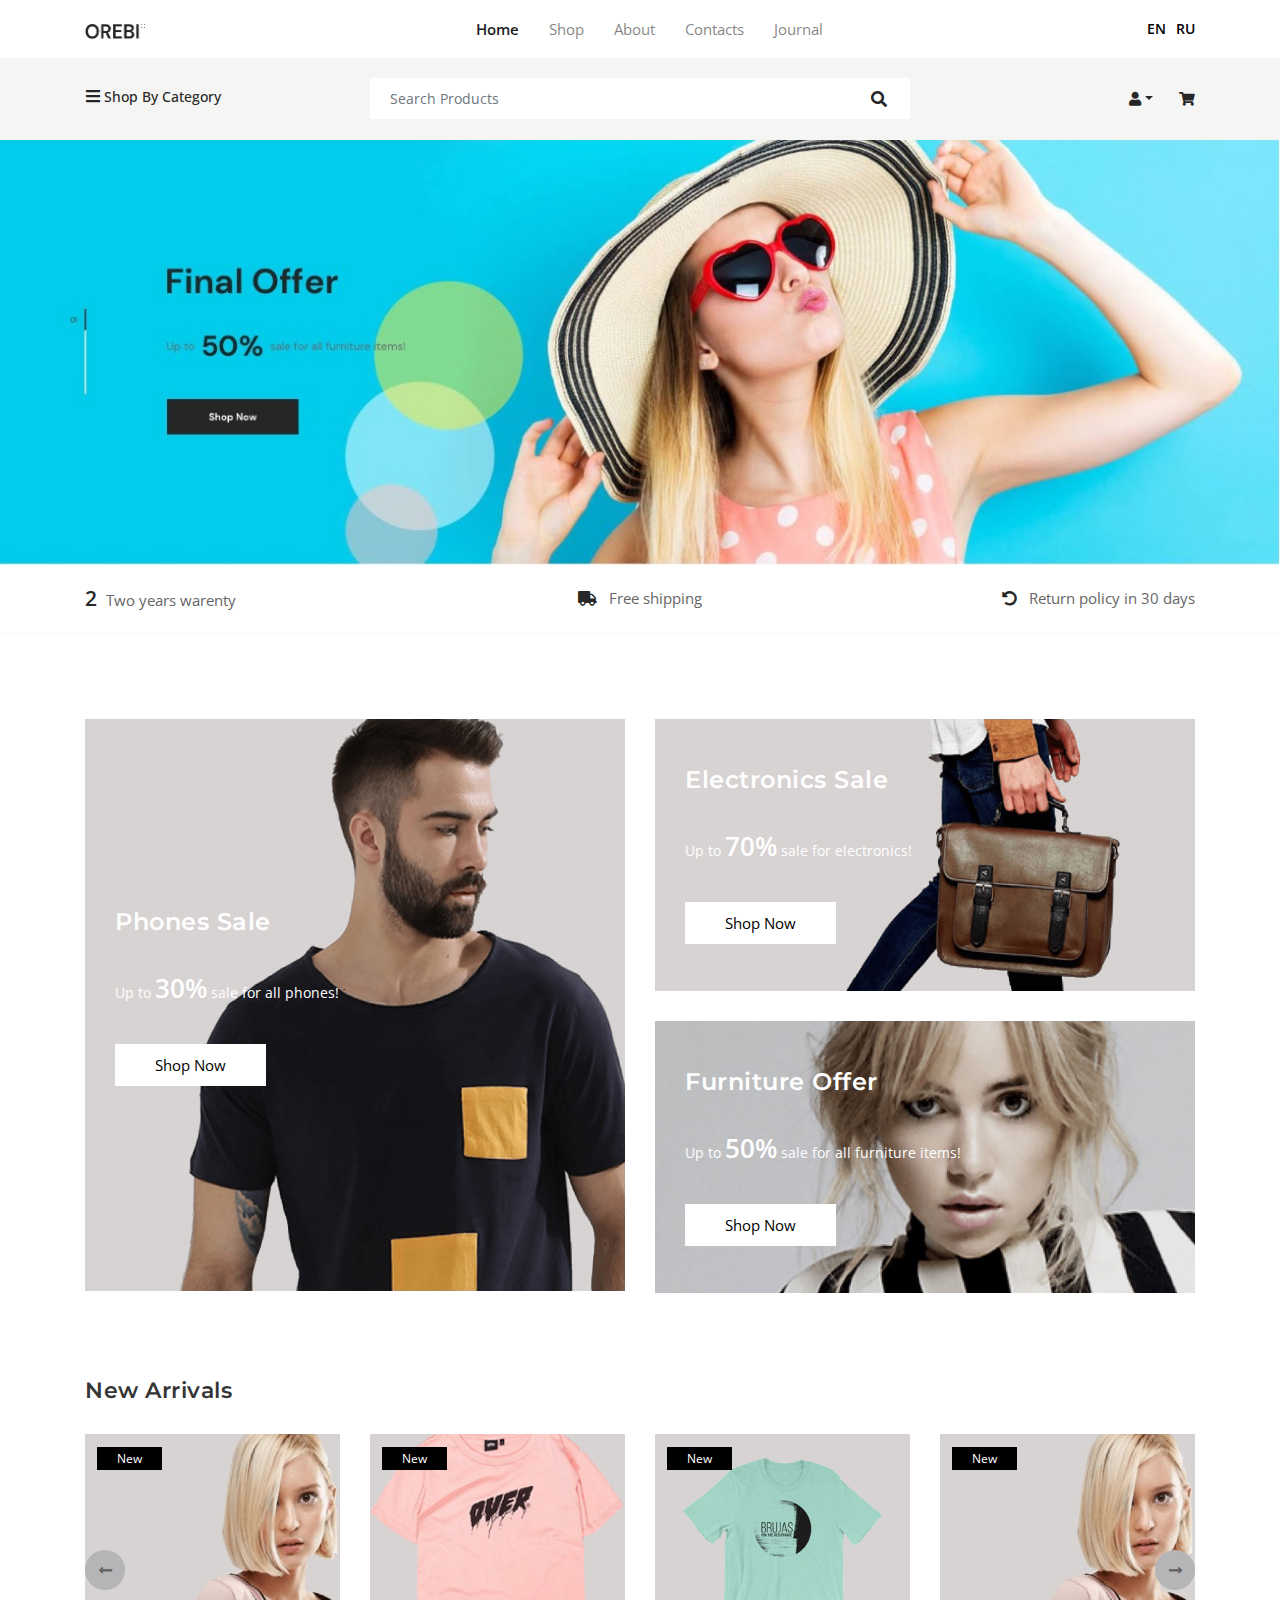
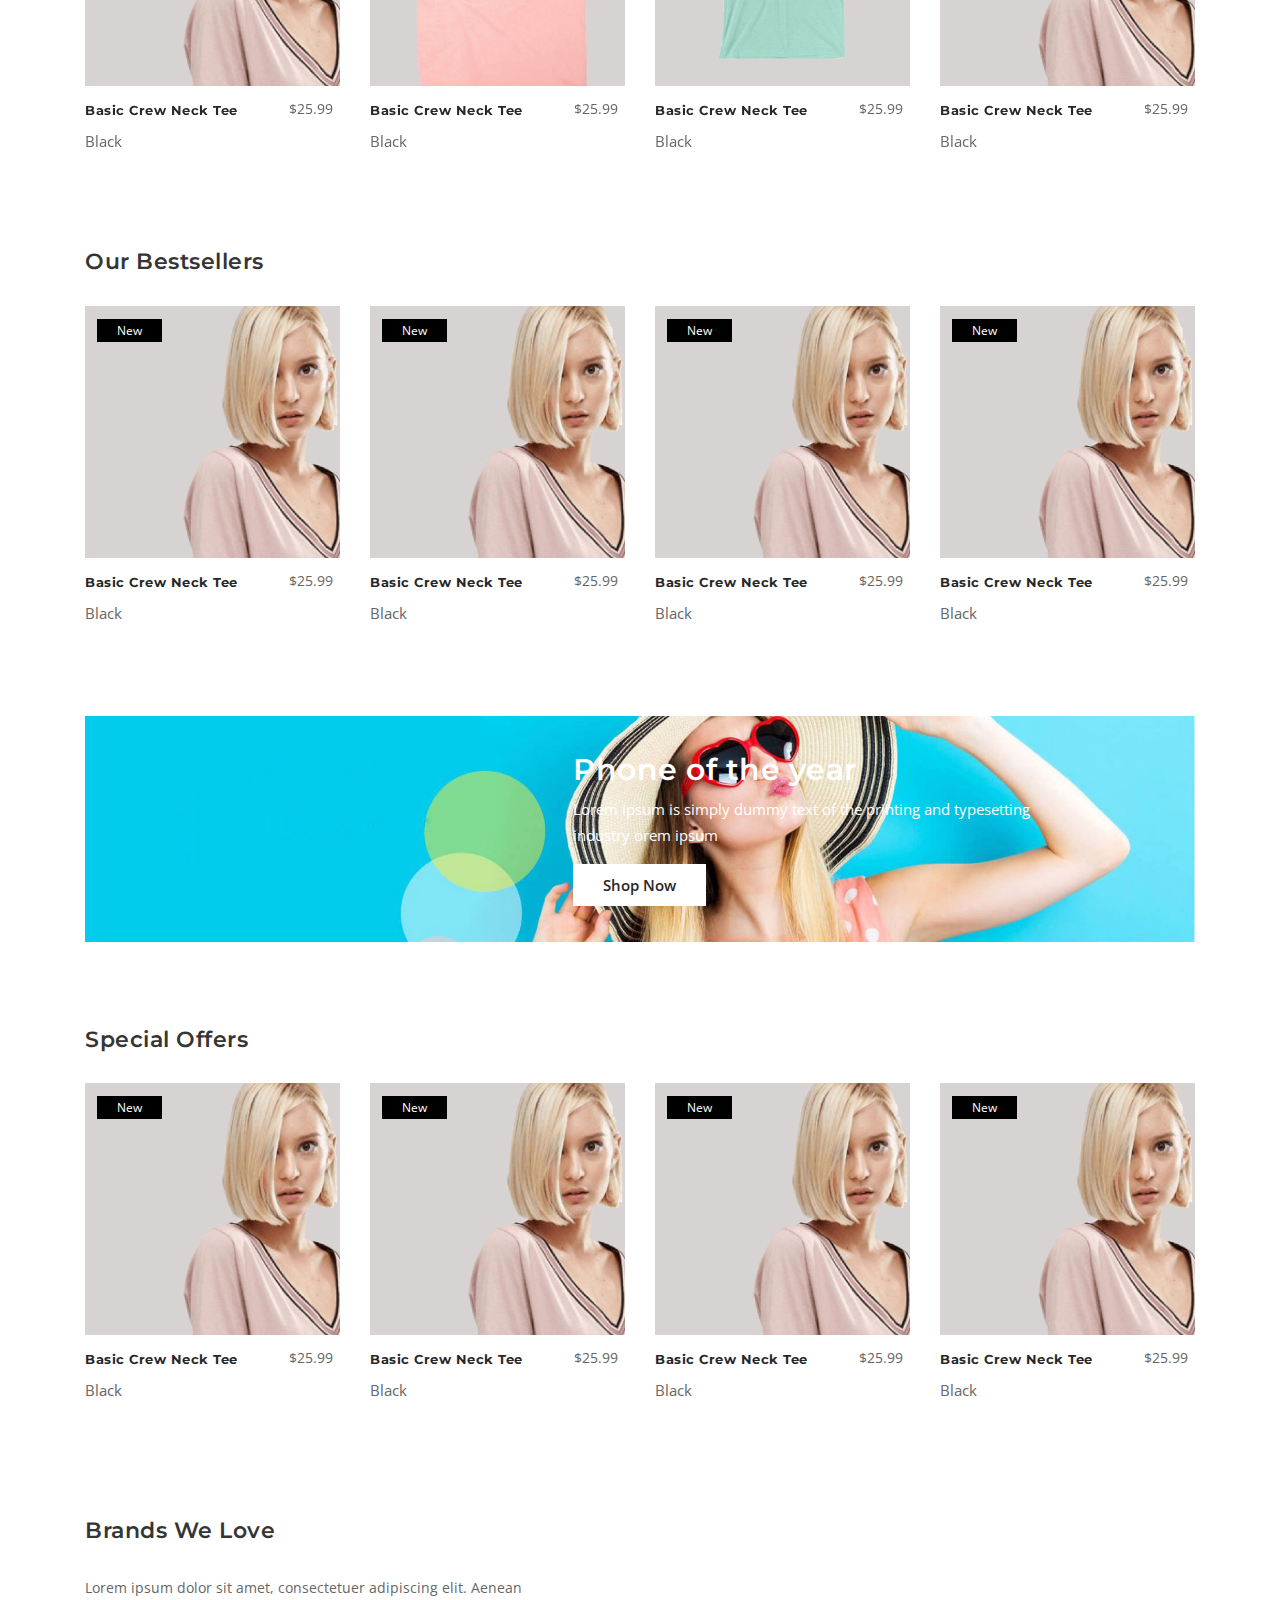
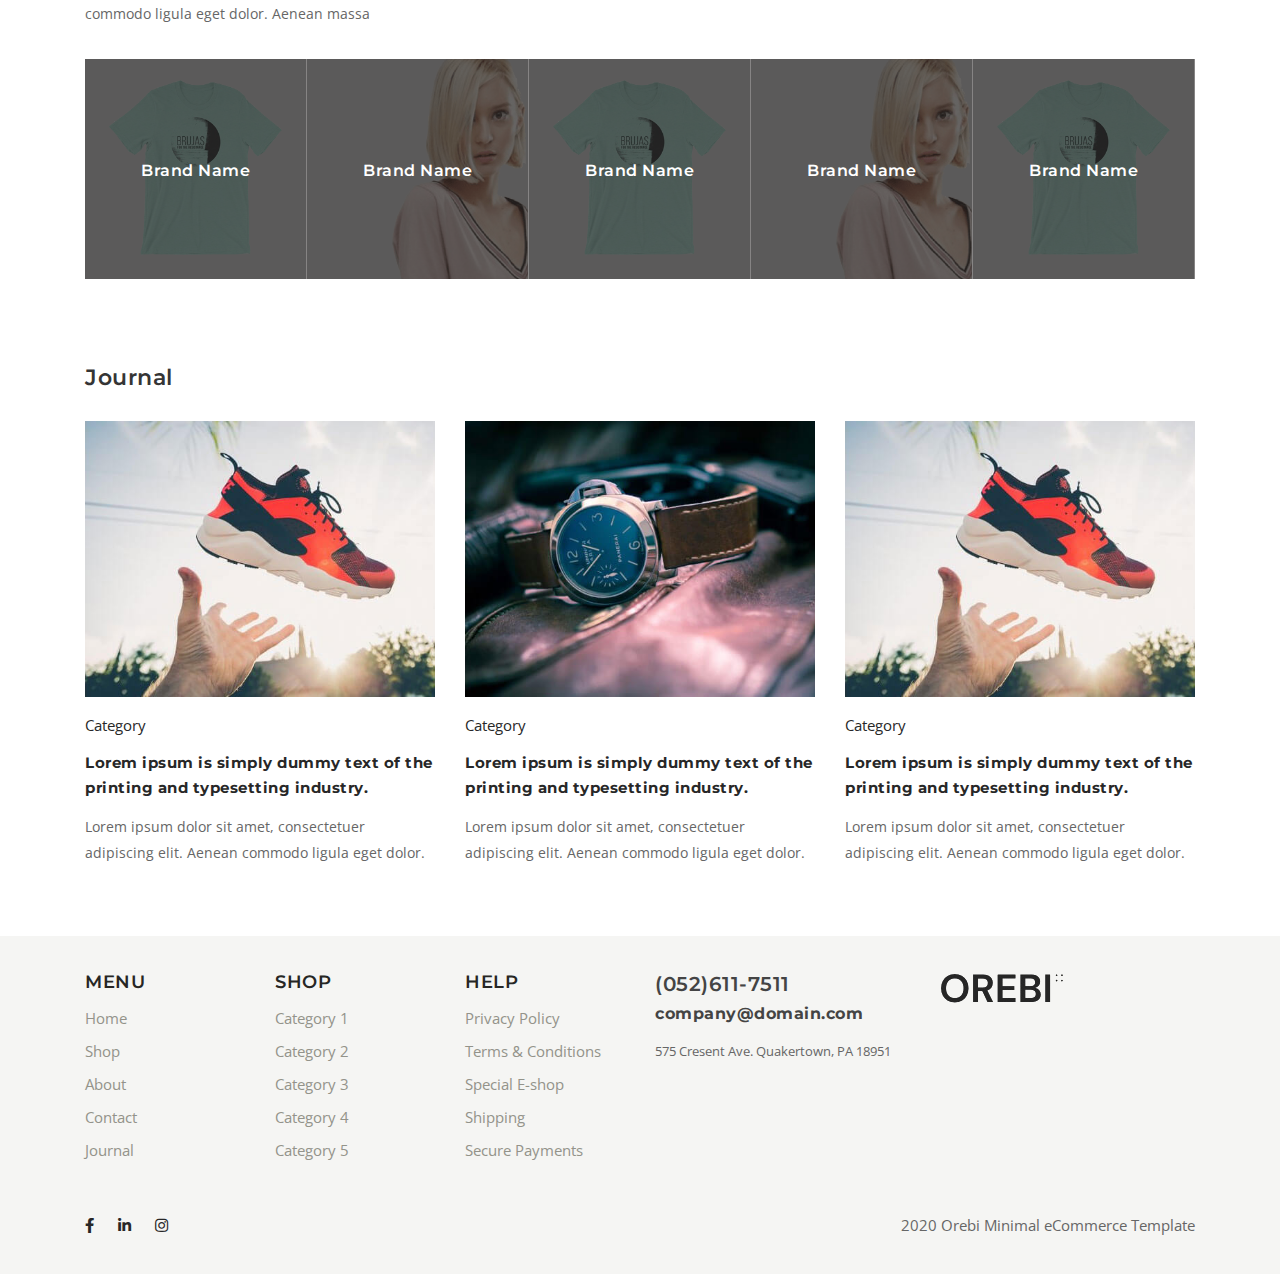
<file: index.html>
<!DOCTYPE html>
<html lang="en">

<head>
  <meta charset="UTF-8">
  <meta name="viewport" content="width=device-width, initial-scale=1.0">
  <title>Orebi shop</title>

  <link rel="stylesheet" href="assets/all.min.css">
  <link rel="stylesheet" href="assets/bootstrap.min.css">
  <link rel="stylesheet" href="assets/owl.carousel.css">
  <link rel="stylesheet" href="assets/owl.theme.default.css">
  <link rel="stylesheet" href="assets/style.css">
  <link rel="stylesheet" href="assets/responsive.css">
</head>

<body>

  <header>
    <div class="header_top_area">
      <div class="container">
        <div class="row">

          <div class="col-md-12">
            <nav class="navbar navbar-expand-lg navbar-light ">
              <a class="navbar-brand" href="#">
                <img class="header_logo" src="assets/logo.png" alt="">
              </a>
              <button class="navbar-toggler" type="button" data-toggle="collapse" data-target="#navbarSupportedContent"
                aria-controls="navbarSupportedContent" aria-expanded="false" aria-label="Toggle navigation">
                <span class="navbar-toggler-icon"></span>
              </button>

              <div class="collapse navbar-collapse" id="navbarSupportedContent">
                <!----main menu---->
                <ul class="navbar-nav m-auto">
                  <li class="nav-item active">
                    <a class="nav-link" href="#">Home</a>
                  </li>
                  <li class="nav-item">
                    <a class="nav-link" href="#">Shop</a>
                  </li>
                  <li class="nav-item">
                    <a class="nav-link" href="#">About</a>
                  </li>
                  <li class="nav-item">
                    <a class="nav-link" href="#">Contacts</a>
                  </li>
                  <li class="nav-item">
                    <a class="nav-link" href="#">Journal</a>
                  </li>

                </ul>
                <!----main menu end---->

                <!---language select--->
                <div class="language_select_section">
                  <ul class="nav">
                    <li class="nav-item">
                      <a class="nav-link active" href="#">EN</a>
                    </li>
                    <li class="nav-item">
                      <a class="nav-link" href="#">RU</a>
                    </li>
                  </ul>
                </div>
                <!---language select end--->


              </div>
            </nav>
          </div>


        </div>
      </div>
    </div>
    <!---- header top end--->


    <div class="header_bottom_area">
      <div class="container">
        <div class="row">
          <div class="col-md-3">
            <div class="btn shop_category_btn">
              <span class="fas fa-bars"></span> <span class="shop_by_cat">Shop By Category</span>
            </div>

            <nav class="sidebar">
              <ul>
                <li><a href="#">Dashboard</a></li>
                <li>
                  <a href="#" class="feat-btn">Features
                    <span class="fas fa-caret-down first"></span>
                  </a>
                  <ul class="feat-show">
                    <li><a href="#">Pages</a></li>
                    <li><a href="#">Elements</a></li>
                  </ul>
                </li>
                <li>
                  <a href="#" class="feat-btn">Services
                    <span class="fas fa-caret-down first"></span>
                  </a>
                  <ul class="feat-show">
                    <li><a href="#">App Design</a></li>
                    <li><a href="#">Web Design</a></li>
                  </ul>
                </li>
                <li><a href="#">Portfolio</a></li>
                <li><a href="#">Overview</a></li>
                <li><a href="#">Shortcuts</a></li>
                <li><a href="#">Feedback</a></li>
                <li><a href="#">Portfolio</a></li>
                <li><a href="#">Overview</a></li>
                <li><a href="#">Shortcuts</a></li>
                <li><a href="#">Feedback</a></li>
              </ul>
            </nav>
            <!----product category menu end-->

          </div>

          <div class="col-md-6">
            <div class="search_area">
              <form class="form-inline my-2 my-lg-0">
                <input class="form-control" type="search" placeholder="Search Products" aria-label="Search">
                <button class="btn  my-2 my-sm-0" type="submit"><i class="fas fa-search"></i></button>
              </form>
            </div>
          </div>

          <div class="col-md-3 margin-m">
            <div class="user_and_mini_cart">
              <div class="user_account_section">
                <ul class="nav">
                  <li class="nav-item dropdown">
                    <a class="nav-link dropdown-toggle" data-toggle="dropdown" href="#" role="button"
                      aria-haspopup="true" aria-expanded="false"><i class="fas fa-user"></i></a>
                    <div class="dropdown-menu">
                      <a class="dropdown-item" href="#">Account</a>
                      <a class="dropdown-item" href="#">Login</a>
                      <a class="dropdown-item" href="#">Register</a>

                    </div>
                  </li>
                </ul>
              </div>

              <div class="mini_cart_section">
                <i class="fas fa-shopping-cart"></i>
              </div>
            </div>

          </div>
        </div>
      </div>
    </div>
    <!-- header bottom end -->
  </header>

  <!-- slider section -->
  <section class="homepage_slider_area">
    <img src="assets/slide-image-2.jpg" alt="">
  </section>
  <!-- slider section end -->

  <section class="shipping_section">
    <div class="container">
      <div class="row">
        <div class="col-md-4">
          <div class="warenty_years">
            <p><span>2</span> Two years warenty</p>
          </div>
        </div>

        <div class="col-md-4">
          <div class="shipping_cost">
            <p><i class="fas fa-truck"></i> Free shipping</p>
          </div>
        </div>

        <div class="col-md-4">
          <div class="return_policy">
            <p><i class="fas fa-undo-alt"></i> Return policy in 30 days</p>
          </div>
        </div>
      </div>
    </div>
  </section>

  <!-- promotion area start -->
  <section class="promotion_area">
    <div class="container">
      <div class="row">
        <div class="col-md-6">
          <div class="promotion_area_left " style=" background: url(assets/img-4.png);">
            <div class="promotion_left_content">
              <h2>Phones Sale</h2>
              <p>Up to <span>30%</span> sale for all phones!</p>
              <a href="#" class="promotion_shop_bnt">Shop Now</a>
            </div>
          </div>
        </div>

        <div class="col-md-6">
          <div class="row">
            <div class="col-md-12">
              <div class="promotion_area_right margin-b" style=" background: url(assets/img-5.png);">
                <div class="promotion_right_content">
                  <h2>Electronics Sale</h2>
                  <p>Up to <span>70%</span> sale for electronics!</p>
                  <a href="#" class="promotion_shop_bnt">Shop Now</a>
                </div>
              </div>
            </div>
          </div>

          <div class="row">
            <div class="col-md-12">
              <div class="promotion_area_right margin-t" style=" background: url(assets/img-3.jpg);">
                <div class="promotion_right_content">
                  <h2>Furniture Offer</h2>
                  <p>Up to <span>50%</span> sale for all furniture items!</p>
                  <a href="#" class="promotion_shop_bnt">Shop Now</a>
                </div>
              </div>
            </div>
          </div>

        </div>
      </div>
    </div>
  </section>
  <!-- promotion area end -->

  <!-- homepage product carousel start -->
  <section class="homepage_product_carousel">
    <div class="container">
      <div class="row">
        <div class="col-md-12">
          <div class="section_header">
            <h2>New Arrivals</h2>
          </div>
        </div>
      </div>


      <div class="row">
        <div class="col-lg-12">
          <div class="shop-slides owl-carousel owl-theme owl-loaded">

            <div class="product_single_item">
              <div class="product_single_content" style="background-image: url(assets/p5.png);">
                <div class="product_sale">
                  <span>New</span>
                </div>

                <div class="product_hover">
                  <a title="Add to Wishlist" href="#">
                    Add to Wishlist <i class="fa fa-heart"></i>
                  </a>
                  <a title="Compare" href="#">
                    Compare <i class="fas fa-sync-alt"></i>
                  </a>
                  <a title="Add to Cart" href="#">
                    Add to Cart <i class="fas fa-shopping-cart"></i>
                  </a>
                </div>
              </div>

              <div class="product_price">
                <h3><a href="#">Basic Crew Neck Tee</a></h3>
                <span>$25.99</span>
              </div>
              <div class="product_tags">
                <a href="#">Black</a>
              </div>

            </div>

            <div class="product_single_item">
              <div class="product_single_content" style="background-image: url(assets/p2.png);">
                <div class="product_sale">
                  <span>New</span>
                </div>
                <div class="product_hover">
                  <a title="Add to Wishlist" href="#">
                    Add to Wishlist <i class="fa fa-heart"></i>
                  </a>
                  <a title="Compare" href="#">
                    Compare <i class="fas fa-sync-alt"></i>
                  </a>
                  <a title="Add to Cart" href="#">
                    Add to Cart <i class="fas fa-shopping-cart"></i>
                  </a>
                </div>
              </div>

              <div class="product_price">
                <h3><a href="#">Basic Crew Neck Tee</a></h3>
                <span>$25.99</span>
              </div>
              <div class="product_tags">
                <a href="#">Black</a>
              </div>
            </div>


            <div class="product_single_item">
              <div class="product_single_content" style="background-image: url(assets/p3.png);">
                <div class="product_sale">
                  <span>New</span>
                </div>
                <div class="product_hover">
                  <a title="Add to Wishlist" href="#">
                    Add to Wishlist <i class="fa fa-heart"></i>
                  </a>
                  <a title="Compare" href="#">
                    Compare <i class="fas fa-sync-alt"></i>
                  </a>
                  <a title="Add to Cart" href="#">
                    Add to Cart <i class="fas fa-shopping-cart"></i>
                  </a>
                </div>
              </div>
              <div class="product_price">
                <h3><a href="#">Basic Crew Neck Tee</a></h3>
                <span>$25.99</span>
              </div>
              <div class="product_tags">
                <a href="#">Black</a>
              </div>
            </div>

          </div>



        </div>

      </div>
    </div>
  </section>
  <!-- homepage product carousel end -->

  <!-- homepage product section start -->
  <section class="homepage_products section-mt">
    <div class="container">
      <div class="row">
        <div class="col-md-12">
          <div class="section_header">
            <h2>Our Bestsellers</h2>
          </div>
        </div>
      </div>

      <div class="row">
        <div class="col-md-3 col-sm-6">
          <div class="product_single_item product-m">
            <div class="product_single_content" style="background-image: url(assets/p5.png);">
              <div class="product_sale">
                <span>New</span>
              </div>

              <div class="product_hover">
                <a title="Add to Wishlist" href="#">
                  Add to Wishlist <i class="fa fa-heart"></i>
                </a>
                <a title="Compare" href="#">
                  Compare <i class="fas fa-sync-alt"></i>
                </a>
                <a title="Add to Cart" href="#">
                  Add to Cart <i class="fas fa-shopping-cart"></i>
                </a>
              </div>
            </div>

            <div class="product_price">
              <h3><a href="#">Basic Crew Neck Tee</a></h3>
              <span>$25.99</span>
            </div>
            <div class="product_tags">
              <a href="#">Black</a>
            </div>

          </div>
        </div>

        <div class="col-md-3 col-sm-6">
          <div class="product_single_item product-m">
            <div class="product_single_content" style="background-image: url(assets/p5.png);">
              <div class="product_sale">
                <span>New</span>
              </div>

              <div class="product_hover">
                <a title="Add to Wishlist" href="#">
                  Add to Wishlist <i class="fa fa-heart"></i>
                </a>
                <a title="Compare" href="#">
                  Compare <i class="fas fa-sync-alt"></i>
                </a>
                <a title="Add to Cart" href="#">
                  Add to Cart <i class="fas fa-shopping-cart"></i>
                </a>
              </div>
            </div>

            <div class="product_price">
              <h3><a href="#">Basic Crew Neck Tee</a></h3>
              <span>$25.99</span>
            </div>
            <div class="product_tags">
              <a href="#">Black</a>
            </div>

          </div>
        </div>

        <div class="col-md-3 col-sm-6">
          <div class="product_single_item product-m">
            <div class="product_single_content" style="background-image: url(assets/p5.png);">
              <div class="product_sale">
                <span>New</span>
              </div>

              <div class="product_hover">
                <a title="Add to Wishlist" href="#">
                  Add to Wishlist <i class="fa fa-heart"></i>
                </a>
                <a title="Compare" href="#">
                  Compare <i class="fas fa-sync-alt"></i>
                </a>
                <a title="Add to Cart" href="#">
                  Add to Cart <i class="fas fa-shopping-cart"></i>
                </a>
              </div>
            </div>

            <div class="product_price">
              <h3><a href="#">Basic Crew Neck Tee</a></h3>
              <span>$25.99</span>
            </div>
            <div class="product_tags">
              <a href="#">Black</a>
            </div>

          </div>
        </div>

        <div class="col-md-3 col-sm-6">
          <div class="product_single_item product-m">
            <div class="product_single_content" style="background-image: url(assets/p5.png);">
              <div class="product_sale">
                <span>New</span>
              </div>

              <div class="product_hover">
                <a title="Add to Wishlist" href="#">
                  Add to Wishlist <i class="fa fa-heart"></i>
                </a>
                <a title="Compare" href="#">
                  Compare <i class="fas fa-sync-alt"></i>
                </a>
                <a title="Add to Cart" href="#">
                  Add to Cart <i class="fas fa-shopping-cart"></i>
                </a>
              </div>
            </div>

            <div class="product_price">
              <h3><a href="#">Basic Crew Neck Tee</a></h3>
              <span>$25.99</span>
            </div>
            <div class="product_tags">
              <a href="#">Black</a>
            </div>

          </div>
        </div>
      </div>
    </div>
  </section>
  <!-- homepage product section end -->


  <!-- Call to action start -->
  <section class="call_to_action">
    <div class="container">
      <div class="row">
        <div class="col">
          <div class="call_to_action_container" style="background-image: url(assets/slide-1.jpg);">
            <div class="action_content">
              <h2>Phone of the year</h2>
              <p>Lorem ipsum is simply dummy text of the printing and typesetting industry orem ipsum</p>
              <a href="#">Shop Now</a>
            </div>
          </div>
        </div>
      </div>
    </div>
  </section>
  <!-- Call to action end -->

  <!-- homepage product section start -->
  <section class="homepage_products section-mt">
    <div class="container">
      <div class="row">
        <div class="col-md-12">
          <div class="section_header">
            <h2>Special Offers</h2>
          </div>
        </div>
      </div>

      <div class="row">
        <div class="col-md-3 col-sm-6">
          <div class="product_single_item product-m">
            <div class="product_single_content" style="background-image: url(assets/p5.png);">
              <div class="product_sale">
                <span>New</span>
              </div>

              <div class="product_hover">
                <a title="Add to Wishlist" href="#">
                  Add to Wishlist <i class="fa fa-heart"></i>
                </a>
                <a title="Compare" href="#">
                  Compare <i class="fas fa-sync-alt"></i>
                </a>
                <a title="Add to Cart" href="#">
                  Add to Cart <i class="fas fa-shopping-cart"></i>
                </a>
              </div>
            </div>

            <div class="product_price">
              <h3><a href="#">Basic Crew Neck Tee</a></h3>
              <span>$25.99</span>
            </div>
            <div class="product_tags">
              <a href="#">Black</a>
            </div>

          </div>
        </div>

        <div class="col-md-3 col-sm-6">
          <div class="product_single_item product-m">
            <div class="product_single_content" style="background-image: url(assets/p5.png);">
              <div class="product_sale">
                <span>New</span>
              </div>

              <div class="product_hover">
                <a title="Add to Wishlist" href="#">
                  Add to Wishlist <i class="fa fa-heart"></i>
                </a>
                <a title="Compare" href="#">
                  Compare <i class="fas fa-sync-alt"></i>
                </a>
                <a title="Add to Cart" href="#">
                  Add to Cart <i class="fas fa-shopping-cart"></i>
                </a>
              </div>
            </div>

            <div class="product_price">
              <h3><a href="#">Basic Crew Neck Tee</a></h3>
              <span>$25.99</span>
            </div>
            <div class="product_tags">
              <a href="#">Black</a>
            </div>

          </div>
        </div>

        <div class="col-md-3 col-sm-6">
          <div class="product_single_item product-m">
            <div class="product_single_content" style="background-image: url(assets/p5.png);">
              <div class="product_sale">
                <span>New</span>
              </div>

              <div class="product_hover">
                <a title="Add to Wishlist" href="#">
                  Add to Wishlist <i class="fa fa-heart"></i>
                </a>
                <a title="Compare" href="#">
                  Compare <i class="fas fa-sync-alt"></i>
                </a>
                <a title="Add to Cart" href="#">
                  Add to Cart <i class="fas fa-shopping-cart"></i>
                </a>
              </div>
            </div>

            <div class="product_price">
              <h3><a href="#">Basic Crew Neck Tee</a></h3>
              <span>$25.99</span>
            </div>
            <div class="product_tags">
              <a href="#">Black</a>
            </div>

          </div>
        </div>

        <div class="col-md-3 col-sm-6">
          <div class="product_single_item product-m">
            <div class="product_single_content" style="background-image: url(assets/p5.png);">
              <div class="product_sale">
                <span>New</span>
              </div>

              <div class="product_hover">
                <a title="Add to Wishlist" href="#">
                  Add to Wishlist <i class="fa fa-heart"></i>
                </a>
                <a title="Compare" href="#">
                  Compare <i class="fas fa-sync-alt"></i>
                </a>
                <a title="Add to Cart" href="#">
                  Add to Cart <i class="fas fa-shopping-cart"></i>
                </a>
              </div>
            </div>

            <div class="product_price">
              <h3><a href="#">Basic Crew Neck Tee</a></h3>
              <span>$25.99</span>
            </div>
            <div class="product_tags">
              <a href="#">Black</a>
            </div>

          </div>
        </div>
      </div>
    </div>
  </section>
  <!-- homepage product section end -->



  <!-- homepage brands section start -->
  <section class="homepage_brands">
    <div class="container">
      <div class="row">
        <div class="col-md-12">
          <div class="section_header">
            <h2>Brands We Love</h2>
            <p>Lorem ipsum dolor sit amet, consectetuer adipiscing elit. Aenean commodo ligula eget dolor. Aenean massa
            </p>
          </div>
        </div>
      </div>

      <div class="brand_container">
        <div class="brand_item" style="background-image: url(assets/p3.png)">
          <div class="overlay"></div>
          <h3><a href="#">Brand Name</a></h3>
        </div>
        <div class="brand_item" style="background-image: url(assets/p5.png)">
          <div class="overlay"></div>
          <h3><a href="#">Brand Name</a></h3>
        </div>
        <div class="brand_item" style="background-image: url(assets/p3.png)">
          <div class="overlay"></div>
          <h3><a href="#">Brand Name</a></h3>
        </div>
        <div class="brand_item" style="background-image: url(assets/p5.png)">
          <div class="overlay"></div>
          <h3><a href="#">Brand Name</a></h3>
        </div>
        <div class="brand_item" style="background-image: url(assets/p3.png)">
          <div class="overlay"></div>
          <h3><a href="#">Brand Name</a></h3>
        </div>

      </div>

    </div>
  </section>
  <!-- homepage Brands section end -->

  <!-- Blog section start -->
  <section class="homepage_blogs">
    <div class="container">
      <div class="row">
        <div class="col-md-12">
          <div class="section_header">
            <h2>Journal</h2>
          </div>
        </div>
      </div>

      <div class="row">
        <div class="col-md-4">
          <div class="blog_item">
            <img src="assets/blog-1.jpg" alt="">
            <div class="blog_content">
              <span class="blog_cat"><a href="#">Category</a></span>
              <h2><a href="#">Lorem ipsum is simply dummy text of the printing and typesetting industry.</a></h2>
              <p>Lorem ipsum dolor sit amet, consectetuer adipiscing elit. Aenean commodo ligula eget dolor.</p>
            </div>
          </div>
        </div>
        <div class="col-md-4">
          <div class="blog_item">
            <img src="assets/blog-2.jpg" alt="">
            <div class="blog_content">
              <span class="blog_cat"><a href="#">Category</a></span>
              <h2><a href="#">Lorem ipsum is simply dummy text of the printing and typesetting industry.</a></h2>
              <p>Lorem ipsum dolor sit amet, consectetuer adipiscing elit. Aenean commodo ligula eget dolor.</p>
            </div>
          </div>
        </div>
        <div class="col-md-4">
          <div class="blog_item">
            <img src="assets/blog-1.jpg" alt="">
            <div class="blog_content">
              <span class="blog_cat"><a href="#">Category</a></span>
              <h2><a href="#">Lorem ipsum is simply dummy text of the printing and typesetting industry.</a></h2>
              <p>Lorem ipsum dolor sit amet, consectetuer adipiscing elit. Aenean commodo ligula eget dolor.</p>
            </div>
          </div>
        </div>
      </div>


    </div>
  </section>
  <!-- homepage Blog section end -->


  <footer class="footer_section">
    <div class="footer_top">
      <div class="container">
        <div class="row">

          <div class="col-md-2">
            <div class="footer_menu">
              <h3>Menu</h3>
              <ul>
                <li>
                  <a href="#">Home</a></li>
                <li><a href="#">Shop</a></li>
                <li><a href="#">About</a></li>
                <li><a href="#">Contact</a></li>
                <li><a href="#">Journal</a></li>
              </ul>
            </div>
          </div>

          <div class="col-md-2">
            <div class="footer_menu">
              <h3>Shop</h3>
              <ul>
                <li><a href="#">Category 1</a></li>
                <li><a href="#">Category 2</a></li>
                <li><a href="#">Category 3</a></li>
                <li><a href="#">Category 4</a></li>
                <li><a href="#">Category 5</a></li>


              </ul>
            </div>
          </div>

          <div class="col-md-2">
            <div class="footer_menu">
              <h3>Help</h3>
              <ul>
                <li><a href="#">Privacy Policy</a></li>
                <li><a href="#">Terms & Conditions</a></li>
                <li><a href="#">Special E-shop</a></li>
                <li><a href="#">Shipping</a></li>
                <li><a href="#">Secure Payments</a></li>


              </ul>
            </div>
          </div>

          <div class="col-md-3">
            <div class="address_section">
              <h2>(052)611-7511</h2>
              <h3>company@domain.com</h3>
              <p>575 Cresent Ave. Quakertown, PA 18951</p>
            </div>
          </div>
          <div class="col-md-3">
            <div class="footer_logo">
              <a href="#"><img src="assets/logo.png" alt=""></a>
            </div>
          </div>
        </div>
      </div>
    </div>
    <!-- footer top end -->

    <div class="footer_bottom">
      <div class="container">
        <div class="row">
          <div class="col-md-8">
            <div class="social_icons">
              <ul>
                <li><a href="#"><i class="fab fa-facebook-f"></i></a></li>
                <li><a href="#"><i class="fab fa-linkedin-in"></i></a></li>
                <li><a href="#"><i class="fab fa-instagram"></i></a></li>
              </ul>
            </div>
          </div>
          <div class="col-md-4">
            <div class="copyright_section">
              <p>2020 Orebi Minimal eCommerce Template</p>
            </div>
          </div>
        </div>
      </div>
    </div>
  </footer>

  <script src="assets/jquery-3.2.1.min.js"></script>
  <script src="assets/popper.min.js"></script>
  <script src="assets/bootstrap.min.js"></script>
  <script src="assets/owl.carousel.min.js"></script>

  <script src="assets/active.js"></script>
</body>

</html>
</file>
<file: assets/style.css>
@import url("https://fonts.googleapis.com/css?family=Montserrat:300,300i,400,400i,500,500i,600,700|Open+Sans:300,300i,400,400i,600,600i,700,700i,800");
@import url("https://fonts.googleapis.com/css?family=Teko&display=swap");

body{font-family:'Open Sans', sans-serif;line-height:26px;font-size:15px;color:#666;overflow-x:hidden;}
a{-webkit-transition:all 0.4s ease 0s;transition:all 0.4s ease 0s;}
a:hover, a:focus, a:active{text-decoration:none;outline-offset:none;outline:0px;}
.btn:active{outline:0px;}
button:focus{outline:0;}


h1, h2, h3, h4, h6{font-family:'Montserrat', sans-serif;font-weight:600;color:#444;letter-spacing:0.5px;}
h2{font-size:30px;}
h3{font-size:20px;color:#444444;}
h4{font-size:18px;}
img{max-width:100%;}

ul{list-style-type:none;padding:0;margin:0;}


/*** header top area****/
.header_top_area .navbar {
  padding:8px 0;
}
.header_top_area .navbar a.navbar-brand h2{
  text-transform: uppercase;
}
.header_top_area .navbar a.navbar-brand h2 {
  text-transform: uppercase;
  font-size: 20px;
  margin: 2px 0 0;
}
.header_top_area .navbar ul.navbar-nav li a {
  padding: 8px 15px;

}
img.header_logo {
  width: 60px;
  height: 16px;
}
 .navbar-nav .active{
  color: #272727;
  font-weight: 600;
}
.language_select_section ul li a {
  padding: 0 0px 0 10px;
  color: #000;
  font-weight: 600;
  font-size: 14px;
}

/*===============header botton area==============*/
.header_bottom_area{
  background: #f5f5f3;
  padding: 20px 0;
}
/***** product category menu start ****/
.header_bottom_area .shop_category_btn {
  padding: 5px 0;
}
.btn.click{
  /* left: 500px; */
}

span.shop_by_cat {
  font-size: 14px;
  color: #272727;
  font-weight: 500;
}
.btn.click span:before{
  content: '\f00d';
} 
.btn.click span.shop_by_cat:before {
  content: '';
  font-size: 16px;
}
 .sidebar{
  position: absolute;
  top: 100%;
  width: 250px;
  /* background: #1b1b1b; */
  transition: top 0.4s ease;
  z-index: -1;
}
.sidebar.show{
  top: 100%;
  z-index: 9999;
}

nav.sidebar ul{
  height: 100%;
  width: 100%;
  list-style: none;
}
nav.sidebar ul li{
  line-height: 30px;
  border-top: 1px solid rgba(255,255,255,0.1);
  /* background: #1b1b1b; */

}
.sidebar.show ul li{
  background: #1b1b1b; 
}
nav.sidebar ul li:last-child{
  border-bottom: 1px solid rgba(255,255,255,0.05);
}
nav.sidebar ul li a{
  position: relative;
  color: white;
  text-decoration: none;
  font-size: 14px;
  padding-left: 10px;
  font-weight: 500;
  display: block;
  width: 100%;
  border-left: 3px solid transparent;
}
nav.sidebar ul li a:hover{
  background: #1e1e1e;
  border-left-color: cyan;
  color: cyan;
}
nav.sidebar ul ul{
  position: static;
  display: none;
}
nav.sidebar ul .feat-show.show{
  display: block;
}
nav.sidebar ul .serv-show.show1{
  display: block;
}
nav.sidebar ul ul li{
  line-height: 28px;
  border-top: none;
}
nav.sidebar ul ul li a{
  font-size: 14px;
  color: #e6e6e6;
  padding-left: 36px;
}
nav.sidebar ul li.active ul li a{
  color: #e6e6e6;
  background: #1b1b1b;
  border-left-color: transparent;
}
nav.sidebar ul ul li a:hover{
  color: cyan!important;
  background: #1e1e1e!important;
}
nav.sidebar ul li a span{
  position: absolute;
  top: 50%;
  right: 20px;
  transform: translateY(-50%);
  font-size: 16px;
  transition: transform 0.4s;
}
nav.sidebar ul li a span.rotate{
  transform: translateY(-50%) rotate(-180deg);
}
/***** product category menu end ****/

.user_and_mini_cart {
  display: flex;
  flex-wrap: wrap;
  flex-direction: row;
  align-items: baseline;
  justify-content: flex-end;
}
.user_account_section {
  margin-right: 10px;
}
.user_account_section ul li a {
  color: #272727;
  font-size: 14px;
}
.mini_cart_section i {
  color: #272727;
  font-size: 14px;
}

.search_area form {
  position: relative;
}
.search_area form input.form-control {
  width: 100%;
  padding: 6px 10px 6px 20px;
  font-size: 14px;
   height: calc(1.5em + .75rem + 8px);
   border: none;
   border-radius: 0;
}
.search_area form button {
  padding: 0;
  position: absolute;
  right: 4%;
}

.margin-m{

}

/*=========== Slider section ==========*/
.homepage_slider_area img{
  width: 100%;
}


/*=========== Shipping section ==========*/
section.shipping_section {
  border-bottom: 1px solid #f7f7f7;
  padding: 20px 0;
}
.shipping_cost {
  text-align: center;
}
.shipping_cost p {
  margin: 0;
}
.shipping_cost i {
  margin-right: 8px;
  color: #272727;

}
.return_policy {
  text-align: right;
}
.return_policy p {
  margin: 0;
}
.return_policy i {
  margin-right: 8px;
  color: #272727;

}
.warenty_years p {
  margin: 0;
}

.warenty_years p span {
  font-size: 21px;
  font-weight: 600;
  margin-right: 5px;
  color: #272727;
}

/*================== Promotion area ==============*/
.promotion_area {
  margin-top: 85px;
}
.promotion_area_left{
  background-color: #D7D3D2!important;
  background-size: 100% 100%!important;
  background-repeat: no-repeat!important;
  display: flex;
  align-items: center;
  /* padding: 236px 0; */
  padding: 205px 0;
}
.promotion_left_content{
  margin-left: 30px;
}
.promotion_left_content h2{
  color: #fff;
  font-size: 24px;
  margin-top: -16px;

}
.promotion_left_content p{
  color: #fff;
  font-size: 14px;
  margin: 38px 0;

}
.promotion_left_content p span{
  font-size: 26px;
  font-weight: 600;
}
.promotion_left_content a{
  color: #000;
  background: #fff;
  padding: 8px 40px;
  display: inline-block;

}
.promotion_left_content a:hover{
  color: #fff;
  background: #000;
}

.promotion_area_right{
  background-color: #D7D3D2!important;
  background-size: 100% 100%!important;
  background-repeat: no-repeat!important;
  display: flex;
  align-items: center;
  /* padding: 70px 0; */
  padding: 47px 0;

}
.promotion_right_content{
  margin-left: 30px;
}
.promotion_right_content h2{
  color: #fff;
  font-size: 24px;
  margin: 0;
}
.promotion_right_content p{
  color: #fff;
  font-size: 14px;
  margin: 38px 0;
}
.promotion_right_content p span{
  font-size: 26px;
  font-weight: 600;
}
.promotion_right_content a{
  color: #000;
  background: #fff;
  padding: 8px 40px;
  display: inline-block;
  transition: .8s;
}
.promotion_right_content a:hover{
  color: #fff;
  background: #000;
}
.margin-b{
  margin-bottom: 15px;
}
.margin-t{
  margin-top: 15px;
}

/*============= homepage product carousel ===============**/
.section_header h2 {
  margin-top: 85px;
  margin-bottom: 30px;
  color: #353535;
  font-weight: 600;
  font-size: 22px;
}
.product_single_item{}
.product_single_content{
  background-color: #D7D3D2;
  background-size: cover;
  background-repeat: no-repeat;
  background-position: center center;
  padding: 126px 0;
  position: relative;
}
.product_sale {
  position: absolute;
  top: 10px;
  left: 12px;
}
.product_sale span {
  background: #000;
  padding: 3px 20px;
  color: #fff;
  display: inline;
  font-size: 12px;
  transition: all .3s ease-in-out;
  -webkit-transition: all .3s ease-in-out;
}
.product_sale span:hover {
  color: #000;
  background: #fff;
}
.product_hover {
  position: absolute;
  bottom: -18px;
  background: #fff;
  width: 100%;
  padding: 10px;
  visibility: hidden;
  opacity: 0;
  transition: all .3s ease-in-out;
  -webkit-transition: all .3s ease-in-out;
}
.product_hover a {
  display: block;
  text-align: right;
}
.product_single_item:hover .product_hover {
  bottom: 0;
  visibility: visible;
  opacity: 1;
}
.product_hover a {
  color: #969696;
  font-size: 14px;
}
.product_hover a:hover {
  color: #272727;
  font-weight: 600;
}
.product_hover i {
  color: #272727;
  font-size: 12px;
  margin-left: 8px;
}
.product_price {
  overflow: hidden;
  margin: 10px 0 6px 0;
}
.product_price h3 {
  float: left;
  width: 80%;
  margin: 0;
}
.product_price span {
  width: 20%;
  float: right;
  font-size: 14px;
}
.product_price h3 a {
  font-size: 13px;
  color: #272727;
  font-weight: 700;
}
.product_single_item .product_tags a {
  color: #666;
}
.product-m{
  margin-bottom: 30px;
}
.shop-slides{
  position: relative;
}
.shop-slides button.owl-prev {
  position: absolute;
  left: 0;
  top: 36%;
  background: #B5B5B7!important;
  height: 40px;
  width: 40px;
  border-radius: 50%!important;
  margin: 0!important;
}
.shop-slides button.owl-next {
  position: absolute;
  right: 0;
  top: 36%;
  background: #B5B5B7!important;
  height: 40px;
  width: 40px;
  border-radius: 50%!important;
  margin: 0!important;

}
.owl-carousel .owl-nav.disabled,
.owl-carousel .owl-dots.disabled {
  display: block;
 }



/**==========call to action ==========**/
.call_to_action_container{
  background-color: #D7D3D2;
  background-size: cover;
  background-repeat: no-repeat;
  background-position: center center;
  padding: 36px 0;
  margin-top: 60px;
}
.action_content {
  width: 56%;
  margin-left: auto;
  padding-right: 140px;
}

.action_content h2 {
  color: #fff;
}
.action_content p {
  color: #fff;
}
.action_content a {
  color: #272727;
  background: #fff;
  display: inline-block;
  padding: 8px 30px;
  font-weight: 600;
  transition: all .3s ease-in-out;
  -webkit-transition: all .3s ease-in-out;
}
.action_content a:hover {
  color: #fff;
  background: #272727;
}

/**=============== Brand section ================**/
.section_header p {
  padding-right: 60%;
  font-size: 14px;
  margin-bottom: 32px;
}

.brand_container{
  display: flex;
  flex-wrap: wrap;
}
.brand_item{
  flex-grow: 1;
  flex-shrink: 1;
  flex-basis: 200px;
  height: 220px;
  display: flex;
  justify-content: center;
  border-right: 1px solid #868484;
  background-color: #D7D3D2;
  background-size: cover;
  background-repeat: no-repeat;
  background-position: center center;
  margin-bottom: 1px;
  position: relative;

}
.brand_item .overlay{
  position: absolute;
  width: 100%;
  height: 100%;
  background: #272727;
  opacity: .7;
}
.brand_item h3{
  align-self: center;
  margin: 0;
  z-index: 9999;

}
.brand_item h3 a{
  color: #fff;
  font-size: 16px;
}


/***=========== blog section===========**/
.blog_content h2 {
  line-height: 20px;
  margin: 10px 0 16px 0;
}
.blog_content h2 a {
  color: #272727;
  font-size: 15px;
  font-weight: 700;
}
.blog_content span.blog_cat a {
  color: #272727;
  margin-top: 15px;
  display: inline-block;
}
.blog_content p {
  font-size: 14px;
  margin: 0;
}

/*****=========== Footer section=======******/
footer.footer_section {
  background: #F5F5F3;
  margin-top: 70px;
  padding: 36px 0;
}
.footer_menu h3 {
  font-weight: 600;
  font-size: 18px;
  color: #262624;
  text-transform: uppercase;
}


.footer_menu ul {
  margin: 0;
  padding: 0;
  list-style: none;
}

.footer_menu ul li a {
  color: #93938a;

}
.address_section h2 {
  font-size: 20px;
  font-weight: 600;
}
.address_section h3 {
  font-weight: 700;
  font-size: 16px;
}
.address_section p {
  font-size: 13px;
  margin-top: 15px;
}
.footer_menu ul li {
  line-height: 33px;
}
.footer_menu {
  margin-bottom: 30px;
}

.copyright_section p {
  text-align: right;
  margin-bottom: 0;
}
.social_icons ul {
  margin: 0;
  padding: 0;
  list-style: none;
}

.social_icons ul li {
  display: inline-block;
}

.social_icons ul li a {
  color: #272727;
  margin-right: 20px;
}
.footer_bottom {
  margin-top: 15px;
}
</file>
<file: assets/responsive.css>
@media only screen and (min-width:768px) and (max-width:991px){
  .promotion_area {
    margin-top: 50px;
  }
  .section_header p {
    padding-right: 0;
  }

}


@media only screen and (min-width:480px)and (max-width:767px){
  .promotion_area_left {
    padding: 150px 0;
    margin-bottom: 30px;
  }
  .header_bottom_area{
    position: relative;
  }
  .user_and_mini_cart {
    position: absolute;
    right: 17px;
    top: -99px;
  }
  .warenty_years, .return_policy {
    text-align: center;
  }
  .shipping_cost {
    text-align: center;
    margin: 10px 0;
  }
  .promotion_area {
    margin-top: 50px;
  }
  .action_content {
    width: 90%;
    margin: auto;
  }
  .section_header p {
    padding-right: 0;
  }
  .blog_item{
    margin-bottom: 30px;
  }
  .social_icons {
    text-align: center;
    margin-top: 30px;
  }
  .copyright_section p {
    text-align: center;
  }
}

@media only screen and  (max-width:479px){
  .promotion_area_left {
    padding: 150px 0;
    margin-bottom: 30px;
  }
  .promotion_right_content p {
    margin: 16px 0;
  }
  .promotion_left_content p {
    margin: 24px 0;
  }
  .promotion_left_content h2 {
    font-size: 28px;
  }

  .header_bottom_area{
    position: relative;
  }
  .user_and_mini_cart {
    position: absolute;
    right: 17px;
    top: -99px;
  }
  .warenty_years, .return_policy {
    text-align: center;
  }
  .shipping_cost {
    text-align: center;
    margin: 10px 0;
  }

  .promotion_area {
    margin-top: 50px;
  }

  .section_header h2 {
    margin-top: 50px;
  }
  .product_single_content {
    padding: 170px 0;
  }
  .action_content {
    width: 90%;
    margin: auto;
    padding-right: 0;
  }
  .section_header p {
    padding-right: 0;
  }
  .blog_item{
    margin-bottom: 30px;
  }
  .social_icons {
    text-align: center;
    margin-top: 30px;
  }
  .copyright_section p {
    text-align: center;
  }
}
</file>
